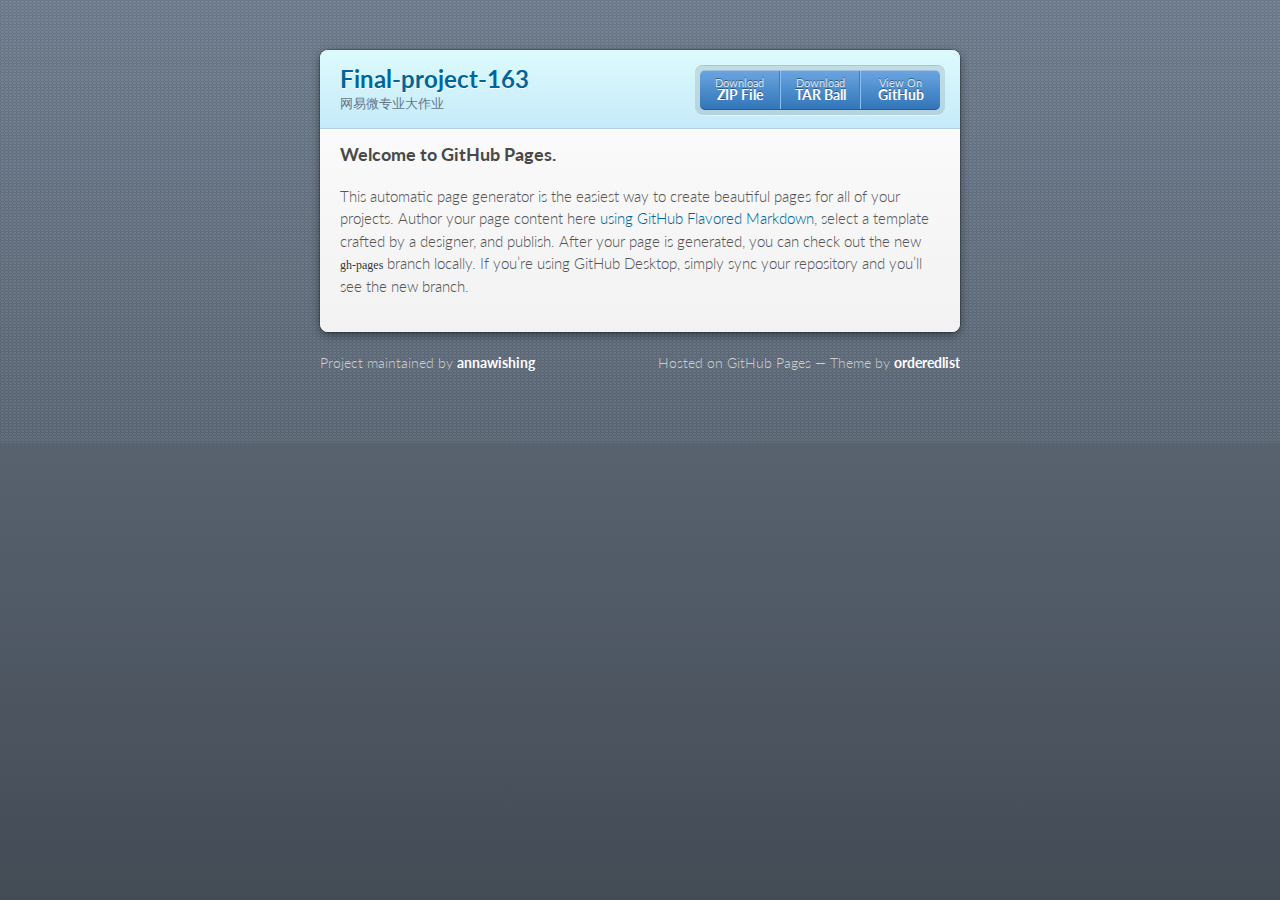
<file: index.html>
<!doctype html>
<html>
  <head>
    <meta charset="utf-8">
    <meta http-equiv="X-UA-Compatible" content="chrome=1">
    <title>Final-project-163 by annawishing</title>

    <link rel="stylesheet" href="stylesheets/styles.css">
    <link rel="stylesheet" href="stylesheets/github-dark.css">
    <script src="javascripts/scale.fix.js"></script>
    <meta name="viewport" content="width=device-width, initial-scale=1, user-scalable=no">

    <!--[if lt IE 9]>
    <script src="//html5shiv.googlecode.com/svn/trunk/html5.js"></script>
    <![endif]-->
  </head>
  <body>
    <div class="wrapper">
      <header>
        <h1>Final-project-163</h1>
        <p>网易微专业大作业</p>
        <p class="view"><a href="https://github.com/annawishing/final-project-163">View the Project on GitHub <small>annawishing/final-project-163</small></a></p>
        <ul>
          <li><a href="https://github.com/annawishing/final-project-163/zipball/master">Download <strong>ZIP File</strong></a></li>
          <li><a href="https://github.com/annawishing/final-project-163/tarball/master">Download <strong>TAR Ball</strong></a></li>
          <li><a href="https://github.com/annawishing/final-project-163">View On <strong>GitHub</strong></a></li>
        </ul>
      </header>
      <section>
        <h3>
<a id="welcome-to-github-pages" class="anchor" href="#welcome-to-github-pages" aria-hidden="true"><span class="octicon octicon-link"></span></a>Welcome to GitHub Pages.</h3>

<p>This automatic page generator is the easiest way to create beautiful pages for all of your projects. Author your page content here <a href="https://guides.github.com/features/mastering-markdown/">using GitHub Flavored Markdown</a>, select a template crafted by a designer, and publish. After your page is generated, you can check out the new <code>gh-pages</code> branch locally. If you’re using GitHub Desktop, simply sync your repository and you’ll see the new branch.</p>


      </section>
    </div>
    <footer>
      <p>Project maintained by <a href="https://github.com/annawishing">annawishing</a></p>
      <p>Hosted on GitHub Pages &mdash; Theme by <a href="https://github.com/orderedlist">orderedlist</a></p>
    </footer>
    <!--[if !IE]><script>fixScale(document);</script><![endif]-->
    
  </body>
</html>
</file>
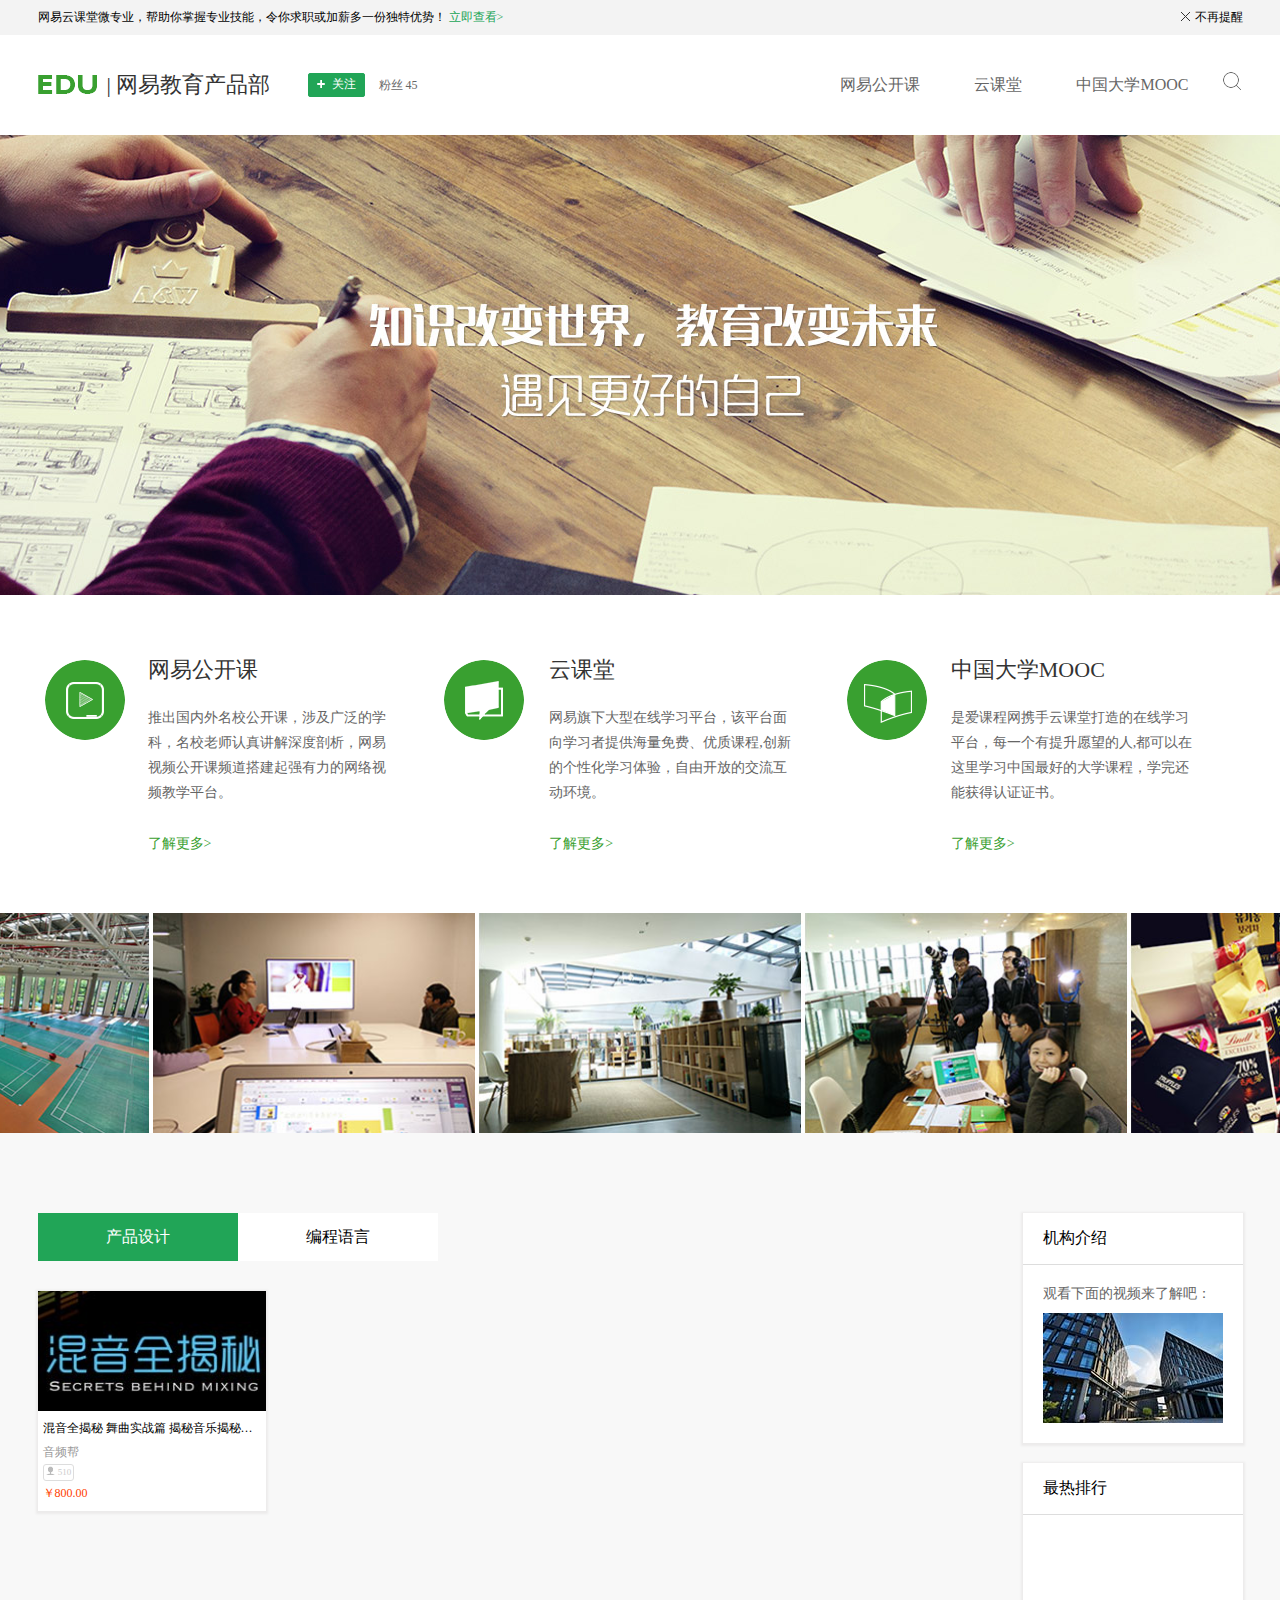
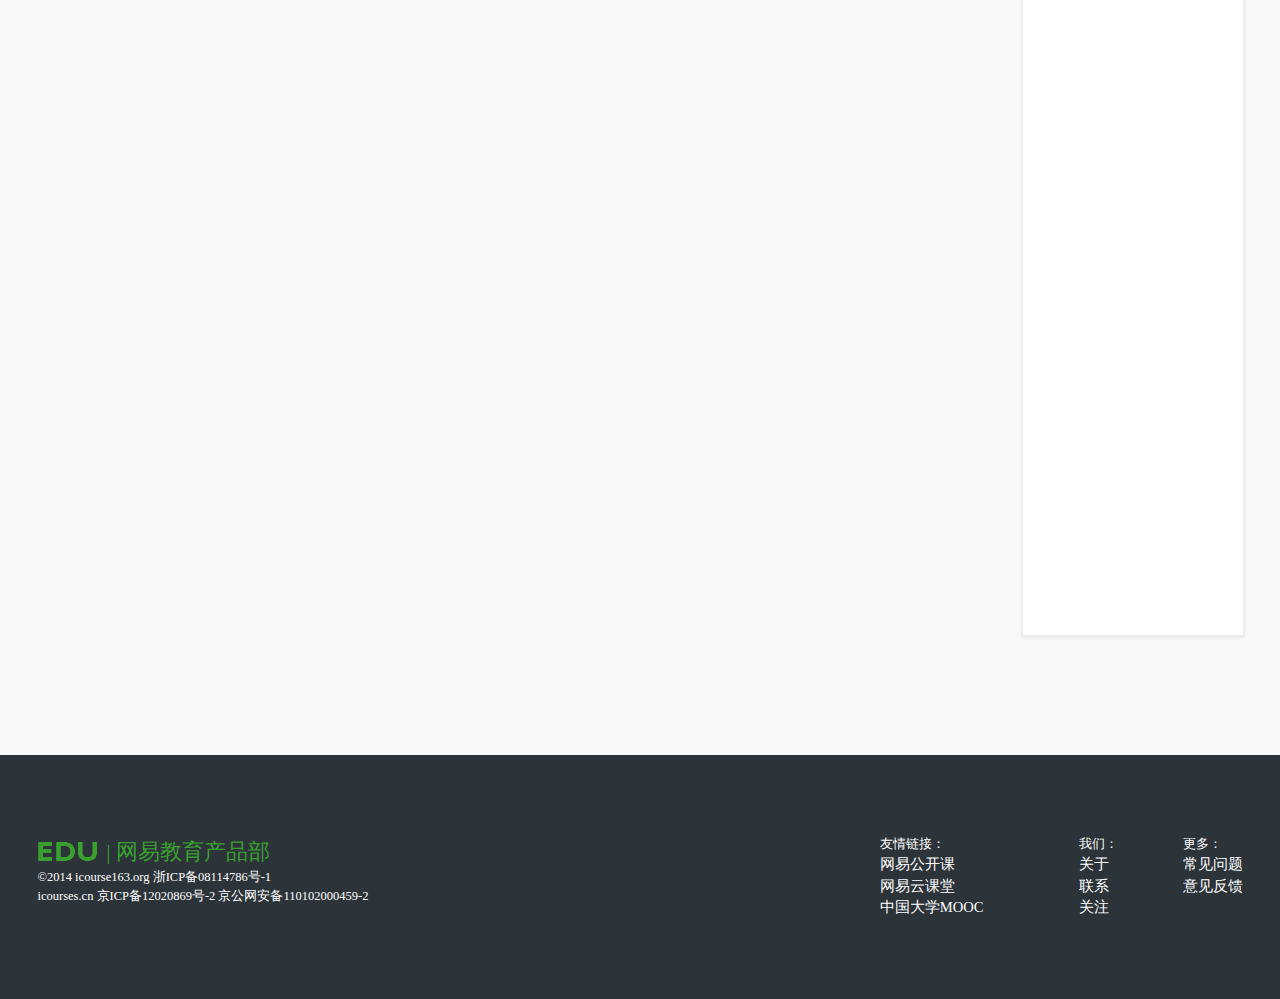
<file: homepage.html>
<html>
<head>
	<meta charset="UTF-8">
	<title>网易教育产品部</title>
	<link rel="stylesheet" type="text/css" href="stylesheets/reset.css">
	<link rel="stylesheet" type="text/css" href="stylesheets/components.css">		
	<link rel="stylesheet" type="text/css" href="stylesheets/notice.css">	
	<link rel="stylesheet" type="text/css" href="stylesheets/head.css">
	<link rel="stylesheet" type="text/css" href="stylesheets/slider.css">
	<link rel="stylesheet" type="text/css" href="stylesheets/m-container.css">
	<link rel="stylesheet" type="text/css" href="stylesheets/footer.css">
	<link rel="stylesheet" type="text/css" href="stylesheets/login.css">	

</head>
<body>
	<div id="notice" class="notice">
		<div class="notice-content container">网易云课堂微专业，帮助你掌握专业技能，令你求职或加薪多一份独特优势！
		<a href="http://study.163.com/">立即查看></a>
		<div id="notice-close" class="close"><span class="icon-close"></span><span>不再提醒</span></div>
		</div>
	</div>

	<div class="container">
		<div class="head">
			<a href="/"  class="logo">
				<span class="icon-logo" ></span>		
				<h1>| 网易教育产品部</h1>
			</a>

			<span class="follow">
				<a id="follow-btn" class="follow-btn">
					<span class="icon-add"></span>
					<span class="content">关注</span>
				</a>
				<div id="followed">
					<span class="icon-suc"></span>
					<span class="content">
						<span>已关注</span>
						<span class="cancel">| 取消</span>
					</span>
				</div>
				<span class="m-fans">			
					<span class="fans">粉丝</span>
					<span class="fans-num">45</span>
				</span>
			</span>

			<div class="nav">
				<a class="p p1" href="http://open.163.com/" target="blank">网易公开课</a>
				<a class="p p2"href="http://study.163.com/" target="blank">云课堂</a>
				<a class="p3" href="http://www.icourse163.org/" target="blank">中国大学MOOC</a>
				<span class="icon-search"></span>
			</div>
		</div>
	</div>
	<div class="slider">
		<ul id="slider">
			<li style="opacity:1">
				<a href="http://open.163.com/" target="blank"><img src="images/banner1.jpg"></a>
			</li>
			<li>
				<a href="http://study.163.com/" target="blank"><img src="images/banner2.jpg"></a>
			</li>
			<li>
				<a href="http://www.icourse163.org/" target="blank"><img src="images/banner3.jpg"></a>
			</li>
		</ul>
	</div>
	<div class="m-container">
		<ul class="products container clearfix">
			<li class="product">
				<i class="icon-product icon-product1"></i>
				<div class="product-intr">
					<h5>网易公开课</h5>
					<p>推出国内外名校公开课，涉及广泛的学科，名校老师认真讲解深度剖析，网易视频公开课频道搭建起强有力的网络视频教学平台。</p>
					<a href="http://open.163.com/" target="blank">了解更多></a>
				</div>
			</li>

			<li class="product">
				<i class="icon-product icon-product2"></i>
				<div class="product-intr">				
					<h5>云课堂</h5>
					<p>网易旗下大型在线学习平台，该平台面向学习者提供海量免费、优质课程,创新的个性化学习体验，自由开放的交流互动环境。</p>
					<a href="http://study.163.com/" target="blank">了解更多></a>
				</div>
			</li>

			<li class="product">
				<i class="icon-product icon-product3"></i>
				<div class="product-intr">				
					<h5>中国大学MOOC</h5>
					<p>是爱课程网携手云课堂打造的在线学习平台，每一个有提升愿望的人,都可以在这里学习中国最好的大学课程，学完还能获得认证证书。</p>
					<a href="http://www.icourse163.org/" target="blank">了解更多></a>
				</div>
			</li>
		</ul>

		<div class="office-wrap">
			<div class="office clearfix">
				<div class="item"><img src="images/office/office_01.jpg"></div>
				<div class="item"><img src="images/office/office_02.jpg"></div>
				<div class="item"><img src="images/office/office_03.jpg"></div>
				<div class="item"><img src="images/office/office_04.jpg"></div>
				<div class="item"><img src="images/office/office_05.jpg"></div>
			</div>
		</div>


		<div class="m-content">
			<div class="container clearfix">
				<div class="left-fix">
					<div class="left">
						<ul class="nav-tabs clearfix">
							<li id="products" class="active">产品设计</li>
							<li id="programming">编程语言</li>
						</ul>
						<div id="tabcoures" class="tab-content clearfix">
							<div class="column">
								<div class="tab-panel">
									<img src="images/course.jpg">
									<div class="tab-panel-content">
										<p>混音全揭秘 舞曲实战篇 揭秘音乐揭秘揭秘音乐揭秘...</p>
										<div class="channel">音频帮</div>
										<div class="learner">
											<span class="icon-listener"></span>
											510
										</div>
										<div class="price">￥800.00</div>
									</div>
								</div>

								<div class="tab-float">
									<div class="tab-float-content clearfix">
										<div class="image">
										</div>	

										<div class="info">
											<h5 class="title"> 手绘画系列教程 </h5>
											<div class="learn">
												<span class="icon-listener"></span>
											57人在学</div>
											<div class="publisher"> 发布者： 几分钟网</div>
											<div class="category">分类： 手绘设计</div>
										</div>
									</div>
									<p class="tab-float-footer">
										生活中不乏有很多美好的页面生活中不乏有很多美好的页面生活中不乏有很多美好的页好的页面生活中不乏有很多美好的页面
									</p>
								</div>

							</div>						
																					
						</div>
					</div>
				</div>	

				<div class="right">
					<div class="panel agency">
						<div class="panel-heading">机构介绍</div>
						<div class="panel-body">
							观看下面的视频来了解吧：
							<div id="agencyphoto">
								<img src="images/agency.jpg">
							</div>	
						</div>
					</div>
					<div class="panel hot">
						<div class="panel-heading">最热排行</div>
						<div class="panel-body" style="overflow: hidden; height: 700px; margin-bottom: -20px;">
							<div id="hot-panel-body">
							</div>
						</div>
					</div>
				</div>
			</div>

		</div>

	</div>

	<div class="footer">
			<div class="container clearfix">	
				<div class="copyright">
					<span class="icon-logo"></span>
					<p class="item">| 网易教育产品部</p>
					<p class="cr-content">©2014 icourse163.org 浙ICP备08114786号-1<br>
						icourses.cn 京ICP备12020869号-2 京公网安备110102000459-2</p>
				</div>
				<div class="footer-right clearfix">
					<ul class="f-links">
						<li class="title">友情链接：</li>								
						<li>网易公开课</li>
						<li>网易云课堂</li>
						<li>中国大学MOOC</li>
					</ul>
					<ul class="about-us">
						<li class="title">我们：</li>
						<li>关于</li>
						<li>联系</li>
						<li>关注
							<i class="icon-weibo"></i>
						</li>
					</ul>
					<ul class="more">
						<li class="title">更多：</li>				
						<li>常见问题</li>
						<li>意见反馈</li>
					</ul>
				</div>	
			</div>	
	</div>

	
	<div id="m-login" class="m-login modal">
		<div class="login modal-dialog">
			<span class="icon-close"></span>		
			<p class="title">登录网易云课堂</p>
			<div class="account">
				<input id="inputAccount" type="text" name="accout" placeholder="账号"></input>
			</div>
			<div class="password">
				<input id="inputPassword" type="text" name="password" placeholder="密码"></input>
			</div>
			<button id="loginBtn" class="login-btn">登录</button>
			<div id="loginFal" style="color:red;"></div>
		</div>
	</div>
	<div id="mask" class="mask"></div>
	<div id="m-video" class="m-video modal">
		<div class="video modal-dialog">
			<span id="icon-close" class="icon-close"></span>
			<p class="title">请观看下面的视频</p>
			<video controls="controls" poster="images/agencyopen.jpg">
				<source src="http://mov.bn.netease.com/open-movie/nos/mp4/2014/12/30/SADQ86F5S_shd.mp4" type="video/mp4">
				您的浏览器不支持video标签。
			</video>
		</div>	
	</div>

</div>
<script type="text/javascript" src="javascripts/md5.js"></script>
<script type="text/javascript" src="javascripts/utils.js"></script>
<script type="text/javascript" src="javascripts/notice.js"></script>
<script type="text/javascript" src="javascripts/login.js"></script>
<script type="text/javascript" src="javascripts/slider.js"></script>
<script type="text/javascript" src="javascripts/tab-content.js"></script>
<script type="text/javascript" src="javascripts/hot.js"></script>
<script type="text/javascript" src="javascripts/agency.js"></script>



</body>
</html>
</file>
<file: stylesheets/styles.css>
@import url(https://fonts.googleapis.com/css?family=Lato:300italic,700italic,300,700);
html {
  background: #6C7989;
  background: #6c7989 -webkit-gradient(linear, 50% 0%, 50% 100%, color-stop(0%, #6c7989), color-stop(100%, #434b55)) fixed;
  background: #6c7989 -webkit-linear-gradient(#6c7989, #434b55) fixed;
  background: #6c7989 -moz-linear-gradient(#6c7989, #434b55) fixed;
  background: #6c7989 -o-linear-gradient(#6c7989, #434b55) fixed;
  background: #6c7989 -ms-linear-gradient(#6c7989, #434b55) fixed;
  background: #6c7989 linear-gradient(#6c7989, #434b55) fixed;
}

body {
  padding: 50px 0;
  margin: 0;
  font: 14px/1.5 Lato, "Helvetica Neue", Helvetica, Arial, sans-serif;
  color: #555;
  font-weight: 300;
  background: url('[data-uri]') fixed;
}

.wrapper {
  width: 640px;
  margin: 0 auto;
  background: #DEDEDE;
  -webkit-border-radius: 8px;
  -moz-border-radius: 8px;
  -ms-border-radius: 8px;
  -o-border-radius: 8px;
  border-radius: 8px;
  -webkit-box-shadow: rgba(0, 0, 0, 0.2) 0 0 0 1px, rgba(0, 0, 0, 0.45) 0 3px 10px;
  -moz-box-shadow: rgba(0, 0, 0, 0.2) 0 0 0 1px, rgba(0, 0, 0, 0.45) 0 3px 10px;
  box-shadow: rgba(0, 0, 0, 0.2) 0 0 0 1px, rgba(0, 0, 0, 0.45) 0 3px 10px;
}

header, section, footer {
  display: block;
}

a {
  color: #069;
  text-decoration: none;
}

p {
  margin: 0 0 20px;
  padding: 0;
}

strong {
  color: #222;
  font-weight: 700;
}

header {
  -webkit-border-radius: 8px 8px 0 0;
  -moz-border-radius: 8px 8px 0 0;
  -ms-border-radius: 8px 8px 0 0;
  -o-border-radius: 8px 8px 0 0;
  border-radius: 8px 8px 0 0;
  background: #C6EAFA;
  background: -webkit-gradient(linear, 50% 0%, 50% 100%, color-stop(0%, #ddfbfc), color-stop(100%, #c6eafa));
  background: -webkit-linear-gradient(#ddfbfc, #c6eafa);
  background: -moz-linear-gradient(#ddfbfc, #c6eafa);
  background: -o-linear-gradient(#ddfbfc, #c6eafa);
  background: -ms-linear-gradient(#ddfbfc, #c6eafa);
  background: linear-gradient(#ddfbfc, #c6eafa);
  position: relative;
  padding: 15px 20px;
  border-bottom: 1px solid #B2D2E1;
}
header h1 {
  margin: 0;
  padding: 0;
  font-size: 24px;
  line-height: 1.2;
  color: #069;
  text-shadow: rgba(255, 255, 255, 0.9) 0 1px 0;
}
header.without-description h1 {
  margin: 10px 0;
}
header p {
  margin: 0;
  color: #61778B;
  width: 300px;
  font-size: 13px;
}
header p.view {
  display: none;
  font-weight: 700;
  text-shadow: rgba(255, 255, 255, 0.9) 0 1px 0;
  -webkit-font-smoothing: antialiased;
}
header p.view a {
  color: #06c;
}
header p.view small {
  font-weight: 400;
}
header ul {
  margin: 0;
  padding: 0;
  list-style: none;
  position: absolute;
  z-index: 1;
  right: 20px;
  top: 20px;
  height: 38px;
  padding: 1px 0;
  background: #5198DF;
  background: -webkit-gradient(linear, 50% 0%, 50% 100%, color-stop(0%, #77b9fb), color-stop(100%, #3782cd));
  background: -webkit-linear-gradient(#77b9fb, #3782cd);
  background: -moz-linear-gradient(#77b9fb, #3782cd);
  background: -o-linear-gradient(#77b9fb, #3782cd);
  background: -ms-linear-gradient(#77b9fb, #3782cd);
  background: linear-gradient(#77b9fb, #3782cd);
  border-radius: 5px;
  -webkit-box-shadow: inset rgba(255, 255, 255, 0.45) 0 1px 0, inset rgba(0, 0, 0, 0.2) 0 -1px 0;
  -moz-box-shadow: inset rgba(255, 255, 255, 0.45) 0 1px 0, inset rgba(0, 0, 0, 0.2) 0 -1px 0;
  box-shadow: inset rgba(255, 255, 255, 0.45) 0 1px 0, inset rgba(0, 0, 0, 0.2) 0 -1px 0;
  width: auto;
}
header ul:before {
  content: '';
  position: absolute;
  z-index: -1;
  left: -5px;
  top: -4px;
  right: -5px;
  bottom: -6px;
  background: rgba(0, 0, 0, 0.1);
  -webkit-border-radius: 8px;
  -moz-border-radius: 8px;
  -ms-border-radius: 8px;
  -o-border-radius: 8px;
  border-radius: 8px;
  -webkit-box-shadow: rgba(0, 0, 0, 0.2) 0 -1px 0, inset rgba(255, 255, 255, 0.7) 0 -1px 0;
  -moz-box-shadow: rgba(0, 0, 0, 0.2) 0 -1px 0, inset rgba(255, 255, 255, 0.7) 0 -1px 0;
  box-shadow: rgba(0, 0, 0, 0.2) 0 -1px 0, inset rgba(255, 255, 255, 0.7) 0 -1px 0;
}
header ul li {
  width: 79px;
  float: left;
  border-right: 1px solid #3A7CBE;
  height: 38px;
}
header ul li.single {
  border: none;
}
header ul li + li {
  width: 78px;
  border-left: 1px solid #8BBEF3;
}
header ul li + li + li {
  border-right: none;
  width: 79px;
}
header ul a {
  line-height: 1;
  font-size: 11px;
  color: #fff;
  color: rgba(255, 255, 255, 0.8);
  display: block;
  text-align: center;
  font-weight: 400;
  padding-top: 6px;
  height: 40px;
  text-shadow: rgba(0, 0, 0, 0.4) 0 -1px 0;
}
header ul a strong {
  font-size: 14px;
  display: block;
  color: #fff;
  -webkit-font-smoothing: antialiased;
}

section {
  padding: 15px 20px;
  font-size: 15px;
  border-top: 1px solid #fff;
  background: -webkit-gradient(linear, 50% 0%, 50% 700, color-stop(0%, #fafafa), color-stop(100%, #dedede));
  background: -webkit-linear-gradient(#fafafa, #dedede 700px);
  background: -moz-linear-gradient(#fafafa, #dedede 700px);
  background: -o-linear-gradient(#fafafa, #dedede 700px);
  background: -ms-linear-gradient(#fafafa, #dedede 700px);
  background: linear-gradient(#fafafa, #dedede 700px);
  -webkit-border-radius: 0 0 8px 8px;
  -moz-border-radius: 0 0 8px 8px;
  -ms-border-radius: 0 0 8px 8px;
  -o-border-radius: 0 0 8px 8px;
  border-radius: 0 0 8px 8px;
  position: relative;
}

h1, h2, h3, h4, h5, h6 {
  color: #222;
  padding: 0;
  margin: 0 0 20px;
  line-height: 1.2;
}

p, ul, ol, table, pre, dl {
  margin: 0 0 20px;
}

h1, h2, h3 {
  line-height: 1.1;
}

h1 {
  font-size: 28px;
}

h2 {
  color: #393939;
}

h3, h4, h5, h6 {
  color: #494949;
}

blockquote {
  margin: 0 -20px 20px;
  padding: 15px 20px 1px 40px;
  font-style: italic;
  background: #ccc;
  background: rgba(0, 0, 0, 0.06);
  color: #222;
}

img {
  max-width: 100%;
}

code, pre {
  font-family: Monaco, Bitstream Vera Sans Mono, Lucida Console, Terminal;
  color: #333;
  font-size: 12px;
  overflow-x: auto;
}

pre {
  padding: 20px;
  background: #3A3C42;
  color: #f8f8f2;
  margin: 0 -20px 20px;
}
pre code {
  color: #f8f8f2;
}
li pre {
  margin-left: -60px;
  padding-left: 60px;
}

table {
  width: 100%;
  border-collapse: collapse;
}

th, td {
  text-align: left;
  padding: 5px 10px;
  border-bottom: 1px solid #aaa;
}

dt {
  color: #222;
  font-weight: 700;
}

th {
  color: #222;
}

small {
  font-size: 11px;
}

hr {
  border: 0;
  background: #aaa;
  height: 1px;
  margin: 0 0 20px;
}

footer {
  width: 640px;
  margin: 0 auto;
  padding: 20px 0 0;
  color: #ccc;
  overflow: hidden;
}
footer a {
  color: #fff;
  font-weight: bold;
}
footer p {
  float: left;
}
footer p + p {
  float: right;
}

@media print, screen and (max-width: 740px) {
  body {
    padding: 0;
  }

  .wrapper {
    -webkit-border-radius: 0;
    -moz-border-radius: 0;
    -ms-border-radius: 0;
    -o-border-radius: 0;
    border-radius: 0;
    -webkit-box-shadow: none;
    -moz-box-shadow: none;
    box-shadow: none;
    width: 100%;
  }

  footer {
    -webkit-border-radius: 0;
    -moz-border-radius: 0;
    -ms-border-radius: 0;
    -o-border-radius: 0;
    border-radius: 0;
    padding: 20px;
    width: auto;
  }
  footer p {
    float: none;
    margin: 0;
  }
  footer p + p {
    float: none;
  }
}
@media print, screen and (max-width:580px) {
  header ul {
    display: none;
  }

  header p.view {
    display: block;
  }

  header p {
    width: 100%;
  }
}
@media print {
  header p.view a small:before {
    content: 'at https://github.com/';
  }
}
</file>
<file: stylesheets/github-dark.css>
/*
   Copyright 2014 GitHub Inc.

   Licensed under the Apache License, Version 2.0 (the "License");
   you may not use this file except in compliance with the License.
   You may obtain a copy of the License at

       http://www.apache.org/licenses/LICENSE-2.0

   Unless required by applicable law or agreed to in writing, software
   distributed under the License is distributed on an "AS IS" BASIS,
   WITHOUT WARRANTIES OR CONDITIONS OF ANY KIND, either express or implied.
   See the License for the specific language governing permissions and
   limitations under the License.

*/

.pl-c /* comment */ {
  color: #969896;
}

.pl-c1      /* constant, markup.raw, meta.diff.header, meta.module-reference, meta.property-name, support, support.constant, support.variable, variable.other.constant */,
.pl-s .pl-v /* string variable */ {
  color: #0099cd;
}

.pl-e  /* entity */,
.pl-en /* entity.name */ {
  color: #9774cb;
}

.pl-s .pl-s1 /* string source */,
.pl-smi      /* storage.modifier.import, storage.modifier.package, storage.type.java, variable.other, variable.parameter.function */ {
  color: #ddd;
}

.pl-ent /* entity.name.tag */ {
  color: #7bcc72;
}

.pl-k /* keyword, storage, storage.type */ {
  color: #cc2372;
}

.pl-pds              /* punctuation.definition.string, string.regexp.character-class */,
.pl-s                /* string */,
.pl-s .pl-pse .pl-s1 /* string punctuation.section.embedded source */,
.pl-sr               /* string.regexp */,
.pl-sr .pl-cce       /* string.regexp constant.character.escape */,
.pl-sr .pl-sra       /* string.regexp string.regexp.arbitrary-repitition */,
.pl-sr .pl-sre       /* string.regexp source.ruby.embedded */ {
  color: #3c66e2;
}

.pl-v /* variable */ {
  color: #fb8764;
}

.pl-id /* invalid.deprecated */ {
  color: #e63525;
}

.pl-ii /* invalid.illegal */ {
  background-color: #e63525;
  color: #f8f8f8;
}

.pl-sr .pl-cce /* string.regexp constant.character.escape */ {
  color: #7bcc72;
  font-weight: bold;
}

.pl-ml /* markup.list */ {
  color: #c26b2b;
}

.pl-mh        /* markup.heading */,
.pl-mh .pl-en /* markup.heading entity.name */,
.pl-ms        /* meta.separator */ {
  color: #264ec5;
  font-weight: bold;
}

.pl-mq /* markup.quote */ {
  color: #00acac;
}

.pl-mi /* markup.italic */ {
  color: #ddd;
  font-style: italic;
}

.pl-mb /* markup.bold */ {
  color: #ddd;
  font-weight: bold;
}

.pl-md /* markup.deleted, meta.diff.header.from-file */ {
  background-color: #ffecec;
  color: #bd2c00;
}

.pl-mi1 /* markup.inserted, meta.diff.header.to-file */ {
  background-color: #eaffea;
  color: #55a532;
}

.pl-mdr /* meta.diff.range */ {
  color: #9774cb;
  font-weight: bold;
}

.pl-mo /* meta.output */ {
  color: #264ec5;
}
</file>
<file: stylesheets/components.css>
body {
	font-family: "Microsoft Yahei"
}

@media screen and (max-width: 1205px){
	.container{
		width: 900px;
		margin: auto;
	}

	.tab-content .column{
		width: 33.3333%;
	}
}

@media screen and (min-width: 1205px){
	.container{
		width: 1205px;
		margin: auto;
	}

	.tab-content .column{
		width: 25%;
	}
}

span.icon-close{
	display: inline-block;
	background: url(../images/smallicons.png) no-repeat;
	width: 9px;
	height: 9px;
	margin-right: 5px;
}

.modal span.icon-close{
	position: absolute;
	top: 8px;
	right: 2px;
}

span.icon-suc{
	display: inline-block;
	background: url(../images/smallicons.png) no-repeat -70px 4px;
	width: 13px;
	height: 13px;
}

i.icon-product{
	display: inline-block;
	float: left;
	width: 90px;
	height: 90px;
}


i.icon-product1{
	background: url(../images/bigicons.png) no-repeat -95px 5px;
}

i.icon-product2{
	background: url(../images/bigicons.png) no-repeat -195px 5px;	
}

i.icon-product3{
	background: url(../images/bigicons.png) no-repeat -295px 5px;	
}

span.icon-logo{
	background: url(../images/bigicons.png) no-repeat;
}

span.icon-logo{
	display: inline-block;
	width: 65px;
	height: 22px;
	position: relative;
	top: 4px;
}

.clearfix:after{
	content: ".";
	display: block;
	height: 0;
	overflow: hidden;
	visibility: hidden;
	clear: both;
}

.m-content li.active{
	background: #21a557;
	color: white;
}

.column{
	position: relative;
	float: left;
/*	width: 25%;*/
	padding-right: 18px;
	padding-bottom: 20px;
	box-sizing:border-box;
	
}

.tab-panel{
	line-height: 2;
	font-size: 12px;
	background-color: #fff;
	box-shadow: 0 1px 2px 2px #ecebeb;	
}


/* tab-panel组件 */


.panel{
	background-color: #fff;
	box-shadow: 0 1px 2px 2px #ecebeb;
	padding: 15px 0 20px;
}

.panel-heading{
	padding: 0 20px 15px;
	border-bottom: 1px solid #ddd;
}

.panel-body{
	padding: 20px 20px 0;
}

span.icon-listener{
	display: inline-block;
	background: url(../images/smallicons.png) no-repeat -60px 0px;
	width: 10px;
	height: 10px;
	margin-right: 5px;

}

.mask, .modal{
	display: none;
}	

.mask{
	position: fixed;
	top: 0;
	left: 0;
	bottom: 0;
	right: 0;
	z-index: 1040;
	width: 100%;
	height: 100%;
	opacity: 0.5;
	background: #000;
}

.modal{
	position: fixed;
	top: 0;
	left: 0;
	bottom: 0;
	right: 0;
	z-index: 1050;
	width: 100%;
	height: 100%;
	text-align: center;
}

.modal-dialog{
	position: relative;
	padding-top: 1px;
	width: 600px;
	margin: 30px auto;
}

.modal .modal-dialog{
	background-color: #fff;	
}
</file>
<file: stylesheets/notice.css>
/* 这里不设inline-block，图标就出不来。 */
.notice span, .head span{
	display: inline-block;
}
.notice{
		background: #f3f3f3;
		line-height: 35px;
		font-size: 12px;

}

.notice a{
	color: #21a557;
}

.notice .close{
	float: right;
	cursor: pointer;
}
</file>
<file: stylesheets/head.css>
/*全局*/
.head{
	height: 90px;
	width: 100%;
}


/*logo*/
.logo, .follow, .nav{
	padding: 35px 0;

}
a.logo, span.follow{
	float: left;
}

a.logo{
	width: 270px;
}

/* follow */
.follow{
	padding-top: 38px;
}
.follow-btn{
	display: inline-block;
	position: relative;
	width: 55px;
	height: 22px;
	margin-right: 10px;
	background-color: #21a557;
	font-size: 12px;
	color: #ffffff;
	vertical-align: middle;
	border: 1px solid #21a557;
	border-radius: 2px;
}

.follow-btn:hover{
	background-color: #2fb556;
}

.follow-btn span.icon-add{
	display: inline-block;
	width: 10px;
	height: 10px;	
	background: url(../images/smallicons.png) no-repeat -20px 0;
	position: absolute;
	left: 8px;
	top: 6px;
}

.follow-btn span.content{
	position: absolute;
	right: 8px;
	top: 2px;
	vertical-align: middle;
}

#followed{
	display: inline-block;
	position: relative;
	width: 100px;
	height: 22px;
	margin-right: 10px;
	background-color: #f8f8f8;
	font-size: 12px;
	vertical-align: middle;
	border: 1px solid #efefef;
	border-radius: 1px;	
}

#followed span.icon-suc{
	padding-left: 5px;
}

#followed .content{
	margin-bottom: 5px;
}
#followed .cancel{
	color: #999;
}

#followed{
	display: none;
}



.m-fans{
	font-size: 12px;
	color: #666666;
}

/*  nav */
.head div.nav{
	float: right;
}

.nav .p{
	margin-right: 50px;
}

.nav .p3{
	margin-right: 30px;
}
.head h1{
	display: inline-block;	
	font-size:22px;
	color: #333333;
}

.nav a{
	font-size: 16px;
	color: #666666;
}

.head .nav a:hover{
	color: #39a030;
}

.nav span.icon-search{
	display: inline-block;
	width: 20px;
	height: 20px;
	background: url(../images/smallicons.png) no-repeat -40px 2px;	
}
</file>
<file: stylesheets/slider.css>
.slider{
	width: 100%;
	height: 460px;
	overflow: hidden;
	position: relative;
}

.slider ul{
	position: absolute;
	width: 1625px;
	height: 100%;
	top: 0;
	left: 50%;
	margin-left: -812.5px; 
	overflow: hidden;
}

.slider ul li{
	position: absolute;
	transition-duration:500ms;
	opacity: 0;
}
</file>
<file: stylesheets/m-container.css>
/* products */
.products{
	padding: 60px 0;
}

li.product{
	float: left;
	width: 33.333%;
	padding-right: 40px;
	box-sizing:border-box;
}


.product-intr{
	margin-left: 110px;
}

.product-intr h5{
	margin-bottom: 20px;
	font-family: "Microsoft Yahei";	
	font-size: 22px;
	color: #333333; 
}

.product-intr p{
	margin-bottom: 30px;
	font-family: "Microsoft Yahei";
	font-size: 14px;
	color: #666666;
	line-height: 25px;
}

.product-intr a{
	font-family: "Microsoft Yahei";
	font-size: 14px;	
	color: #39a030;
}

.product-intr a:hover{
	text-decoration: underline;
}

/* office */
.office-wrap{
	width: 100%;
	height: 220px;
	overflow: hidden;
	position: relative;

}

.office{
	width: 1625px;
	position: absolute;
	top: 0;
	left: 50%;
	margin-left: -812.5px;
}

.office .item{
	float: left;
	width: 20%;
}

.office img{
	width: 100%;
}

.m-content{
	padding: 80px 0 120px;
	background-color: #f8f8f8;
}

/* left */
 .left-fix{
	float: left;
	width: 100%;
	margin-right: -220px;
}

.left-fix .left{
	margin-right: 220px;
}

/* nav-tabs */
.nav-tabs{
	margin-bottom: 30px;
}
.nav-tabs li{
	float: left;
	width: 200px;
	height: 48px;
	background: #fff;
	text-align: center;
	vertical-align: middle;
	line-height: 48px;
	cursor: pointer;
}


li#products:hover{
	background: #21a557;
	color: white;
	opacity: 0.5;	
}
li#programming:hover{
	background: #21a557;
	color: white;
	opacity: 0.5;		
}

/*  tab-panel */
.tab-panel{
	cursor: pointer;
}

.tab-panel .tab-panel-content{
	padding: 5px;
	height: 90px;
	overflow: hidden;
}
.tab-panel img{
	width: 100%;
	height: 120px;
}
.tab-panel p{
	text-overflow: ellipsis;
	white-space: nowrap;
	overflow: hidden;
}
.tab-panel .channel{
	color: #999;
}
.tab-panel .learner{
	display: inline-block;
	line-height: 1.5;
	padding:0 2px;
	font-size: 9px;
	color: #ccc;
	border: 1px solid #ddd;
	border-radius: 3px;
}
.tab-panel span.icon-listener{
	margin-right: 0px;
}
.tab-panel .price{
	color: #ff3f00;
}

/* tab-float */
.tab-float{
	position: absolute;
	top: -10px;
	left: -10px;
	width: 480px;
	box-shadow: 0 0 2px 2px #ccc;
	display: none;
	z-index: 10;
	cursor: pointer;
}

.tab-float .tab-float-content{
	padding: 10px 10px 20px;
	background-color: #fff;
}

.tab-float .tab-float-content .image{
	float: left;
	width: 228px;
	height: 120px;
}

.tab-float .tab-float-content .info{
	float: left;
	margin-left: 20px;
	width: 210px;
}

.tab-float .tab-float-content .info .title{
	font-size: 18px;
	color: #333;
	margin-bottom: 10px;
	overflow: hidden;
	text-overflow: ellipsis;
	white-space: nowrap;
}

.tab-float .tab-float-content .info .learn{
	font-size: 12px;
	color: #666;
	margin-bottom: 10px;
}

.tab-float .tab-float-content .info .publisher{
	font-size: 12px;
	color: #666;
	margin-bottom: 2px;
}

.tab-float .tab-float-content .info .category{
	font-size: 12px;
	color: #666;
}

.tab-float .tab-float-footer{
	padding: 20px;
	font-size: 14px;
	color: #666;
	background-color: #f8f8f8;
	overflow: hidden;
}



/* right */
.m-content .right{
	float: right;
	width: 220px;
}

/* agency */
.agency{
	margin-bottom: 20px;
}

.agency .panel-body{
	font-size: 14px;
	color: #666;
}

.agency img{
	width: 180px;
	height: 110px;
	margin-top:10px; 
	cursor: pointer;

}

.video{
	width: 950px;
	height: 675px;
}

.m-video span.icon-close{
	cursor: pointer;
}

.m-video p{
	margin: 27px 30px 20px 30px;
	text-align: left;
	font-size: 18px;
	color: #444;

}

.m-video video {
	width: 890px;
	height: 566px;
}

/* hot */
.hot .item{
	margin-bottom: 20px;
	height: 50px;
}

.hot img{
	float: left;
	width: 50px;
	height: 50px;
}

.hot .item-content{
	margin-left: 60px;
}

.hot .listener{
	margin-left: 2px;
}

.hot .item-name{
	text-overflow: ellipsis;
    white-space: nowrap;
    overflow: hidden;
    margin-bottom: 12px;
    font-size: 14px;

}

.hot  span.li-num{
	font-size: 8px;
	color: #999999;
}
</file>
<file: stylesheets/footer.css>
.footer{
	padding: 80px 0;
	background: #2c3339;
	color: white;
}

.copyright, .footer ul{
	float: left;
	font-family: "Microsoft Yahei";	
	font-size: 14.58px;	
	line-height: 1.5;
}

.footer-right{
	float: right;
}

.footer li.title{
	font-size: 12.5px;
}

span.icon-logo{
	display: inline-block;
	width: 65px;
	height: 22px;
}

.copyright .item{
	display: inline-block;
	color: #39a030;
	font-size: 22px;
}

.copyright p.cr-content{
	font-size: 12.5px;
	color: #ffffff;
}

.f-links{
	padding-right: 95px;
}


.about-us{
	padding-right: 65px;
}
</file>
<file: stylesheets/login.css>
.m-login .login{
	width: 390px;
	height: 290px;
}

.m-login p{
	margin: 25px 0 20px 50px;
	text-align: left;
}

.m-login p.title{
	font-size: 18px;
	font-family: "Microsoft Yahei";		
}

.m-login input{
	margin-bottom: 15px;
	width: 290px;
	height: 40px;
	background: #fafafa;
	font-size: 16px;
	font-family: "Microsoft Yahei";			
}

.password input{
	margin-bottom: 30px;
}

button.login-btn{
	width: 290px;
	height: 45px;
	background: #1ca63d;
	color: #fff;
	font-size: 16px;
	font-family: "Microsoft Yahei";		
}
</file>
